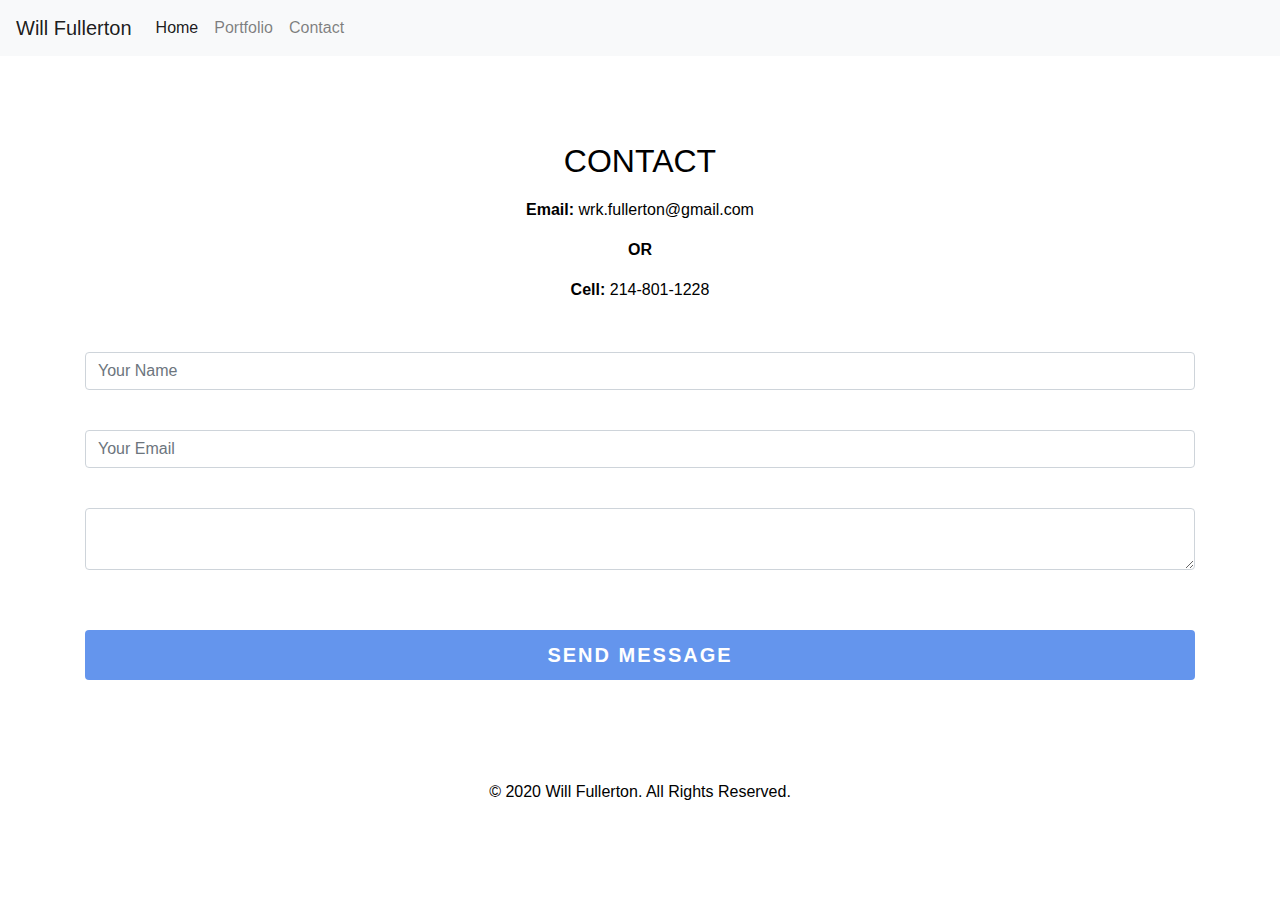
<file: contact.html>
<!DOCTYPE html>
<html lang="en">
<head>
    <meta charset="UTF-8">
    <meta name="viewport" content="width=device-width, initial-scale=1.0">
  <!-- Main CSS File -->
  <link rel="stylesheet" type="text/css" href="Assets/main.css">
  <!-- Boostrap CSS -->
  <link rel="stylesheet" href="https://stackpath.bootstrapcdn.com/bootstrap/4.4.1/css/bootstrap.min.css">
  <!-- Boostrap Font Awesome Icons CSS -->
</head>
<body>
  <!-- Navigation Bar -->
  <nav class="navbar navbar-expand-lg navbar-light bg-light">
    <a class="navbar-brand" href="index.html">Will Fullerton</a>
    <button class="navbar-toggler" type="button" data-toggle="collapse" data-target="#navbarNav" aria-controls="navbarNav" aria-expanded="false" aria-label="Toggle navigation">
      <span class="navbar-toggler-icon"></span>
    </button>
    <div class="collapse navbar-collapse" id="navbarNav">
      <ul class="navbar-nav">
        <li class="nav-item active">
          <a class="nav-link" href="index.html">Home <span class="sr-only">(current)</span></a>
        </li>
        <li class="nav-item">
            <a class="nav-link" href="portfolio.html">Portfolio</a>
          </li>
        <li class="nav-item">
          <a class="nav-link" href="contact.html">Contact</a>
        </li>
      </ul>
    </div>
  </nav>
  <!-- MAIN CONTENT -->
  <div class="container">
	<div class="contact-title">
	<h1>Contact</h1>
  </div>	
  <div>
    <br>
    <p><strong>Email:</strong> wrk.fullerton@gmail.com</p>
    <p><strong>OR</strong></p>
    <p><strong>Cell:</strong> 214-801-1228</p>
    
  </div>
	<div class="contact-form">
        <form id="contact-form" method="post" action="contact-form-handler.php">
            <input name="name" type="type" class="form-control" placeholder="Your Name" required> <br>
            <input name="email" type="email" class="form-control" placeholder="Your Email" required> <br>
            <textarea name="message" class="form-control" placeholder="Message" row="4" required> </textarea> <br>
            <input type="submit" class="form-control submit" value="SEND MESSAGE">
        </form>
    </div>
<!-- Bootstrap Javascript Bundle -->
<script src="https://code.jquery.com/jquery-3.3.1.slim.min.js" integrity="sha384-q8i/X+965DzO0rT7abK41JStQIAqVgRVzpbzo5smXKp4YfRvH+8abtTE1Pi6jizo" crossorigin="anonymous"></script>
<script src="https://cdnjs.cloudflare.com/ajax/libs/popper.js/1.14.7/umd/popper.min.js" integrity="sha384-UO2eT0CpHqdSJQ6hJty5KVphtPhzWj9WO1clHTMGa3JDZwrnQq4sF86dIHNDz0W1" crossorigin="anonymous"></script>
<script src="https://stackpath.bootstrapcdn.com/bootstrap/4.3.1/js/bootstrap.min.js" integrity="sha384-JjSmVgyd0p3pXB1rRibZUAYoIIy6OrQ6VrjIEaFf/nJGzIxFDsf4x0xIM+B07jRM" crossorigin="anonymous"></script>
<!-- Footer -->
<footer class="footer">
    <div class="container">
      <p>&copy; 2020 Will Fullerton. All Rights Reserved.</p>
    </div>
  </footer>
</body>
</html>
</file>
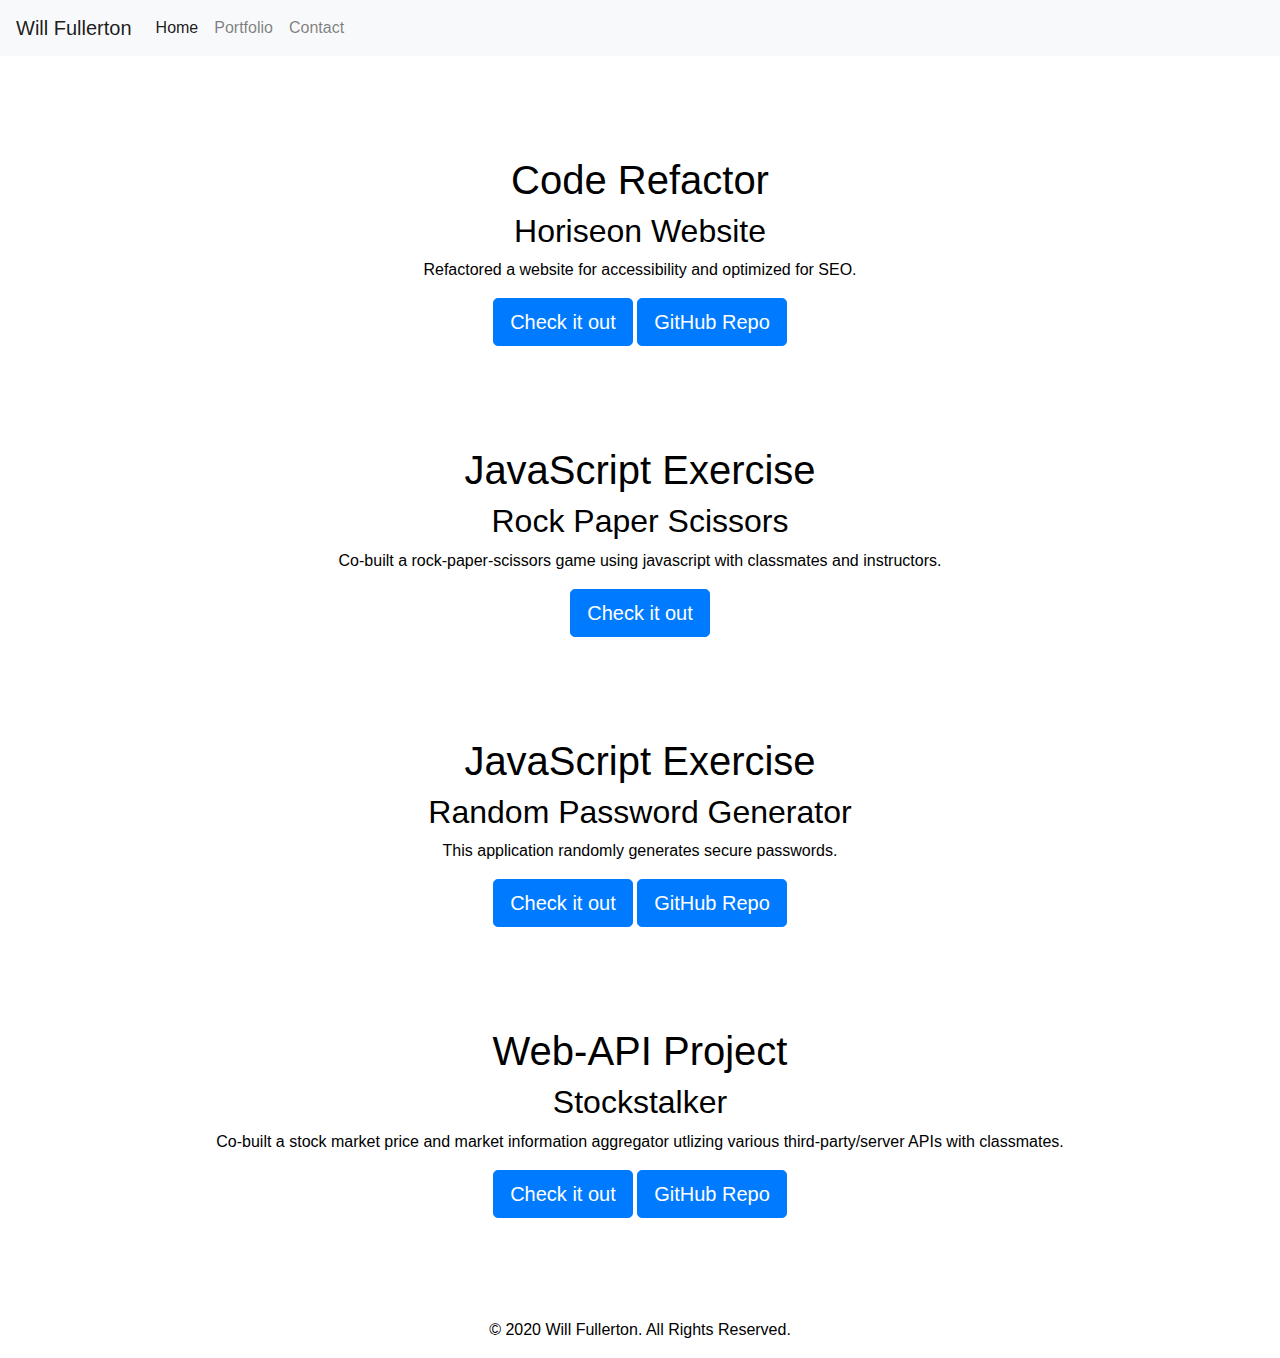
<file: portfolio.html>
<!DOCTYPE html>
<html lang="en">
<head>
    <meta charset="UTF-8">
    <meta name="viewport" content="width=device-width, initial-scale=1, shrink-to-fit=no">
    <title>Portfolio | Assignment</title>
<!-- Main CSS File -->
<link rel="stylesheet" type="text/css" href="Assets/main.css">
<!-- Boostrap CSS -->
<link rel="stylesheet" href="https://stackpath.bootstrapcdn.com/bootstrap/4.4.1/css/bootstrap.min.css">
<!-- Boostrap Font Awesome Icons CSS -->

</head>
<body>
<!-- Navigation Bar -->
<nav class="navbar navbar-expand-lg navbar-light bg-light">
    <a class="navbar-brand" href="index.html">Will Fullerton</a>
    <button class="navbar-toggler" type="button" data-toggle="collapse" data-target="#navbarNav" aria-controls="navbarNav" aria-expanded="false" aria-label="Toggle navigation">
      <span class="navbar-toggler-icon"></span>
    </button>
    <section class="collapse navbar-collapse" id="navbarNav">
      <ul class="navbar-nav">
        <li class="nav-item active">
          <a class="nav-link" href="index.html">Home <span class="sr-only">(current)</span></a>
        </li>
        <li class="nav-item">
            <a class="nav-link" href="portfolio.html">Portfolio</a>
          </li>
        <li class="nav-item">
          <a class="nav-link" href="contact.html">Contact</a>
        </li>
      </ul>
    </section>
  </nav>
<!-- Container 1å -->
<section class="container">
  <div class="row">
    <div class="col-sm">
      <h1 class="bio">Code Refactor</h1>
      <h2>Horiseon Website</h2>
      <p>Refactored a website for accessibility and optimized for SEO.</p>
      <a href="https://wrkfullerton.github.io/horiseon/" type="button" class="btn btn-primary btn-lg">Check it out</a>
      <a href="https://github.com/wrkfullerton/horiseon" type="button" class="btn btn-primary btn-lg">GitHub Repo</a>
    </div>
  </div>      
</section>    
<!-- Container 2 -->
<section class="container">
  <div class="row">
      <div class="col-sm">    
          <h1 class="bio">JavaScript Exercise</h1>
          <h2>Rock Paper Scissors</h2>
          <p>Co-built a rock-paper-scissors game using javascript with classmates and instructors.</p>
          <a href="homework/rps.html" type="button" class="btn btn-primary btn-lg">Check it out</a>
      </div>
  </div>
</section>
<!-- Container 3 -->
<section class="container">
  <div class="row">
      <div class="col-sm">    
          <h1 class="bio">JavaScript Exercise</h1>
          <h2>Random Password Generator</h2>
          <p>This application randomly generates secure passwords.</p>
          <a href="https://wrkfullerton.github.io/Random-Password-Generator/" type="button" class="btn btn-primary btn-lg">Check it out</a>
          <a href="https://github.com/wrkfullerton/Random-Password-Generator" type="button" class="btn btn-primary btn-lg">GitHub Repo</a>
      </div>
  </div>
</section>
<!-- Container 4 -->
<section class="container">
  <div class="row">
      <div class="col-sm">    
          <h1 class="bio">Web-API Project</h1>
          <h2>Stockstalker</h2>
          <p>Co-built a stock market price and market information aggregator utlizing various third-party/server APIs with classmates.</p>
          <a href="https://wrkfullerton.github.io/StockStalker/" type="button" class="btn btn-primary btn-lg">Check it out</a>
          <a href="https://github.com/wrkfullerton/StockStalker" type="button" class="btn btn-primary btn-lg">GitHub Repo</a>
      </div>
  </div>
</section>
<!-- Bootstrap Javascript Bundle -->
<script src="https://code.jquery.com/jquery-3.3.1.slim.min.js" integrity="sha384-q8i/X+965DzO0rT7abK41JStQIAqVgRVzpbzo5smXKp4YfRvH+8abtTE1Pi6jizo" crossorigin="anonymous"></script>
<script src="https://cdnjs.cloudflare.com/ajax/libs/popper.js/1.14.7/umd/popper.min.js" integrity="sha384-UO2eT0CpHqdSJQ6hJty5KVphtPhzWj9WO1clHTMGa3JDZwrnQq4sF86dIHNDz0W1" crossorigin="anonymous"></script>
<script src="https://stackpath.bootstrapcdn.com/bootstrap/4.3.1/js/bootstrap.min.js" integrity="sha384-JjSmVgyd0p3pXB1rRibZUAYoIIy6OrQ6VrjIEaFf/nJGzIxFDsf4x0xIM+B07jRM" crossorigin="anonymous"></script>

<!-- Footer -->
<footer class="footer">
    <div class="container">
      <p>&copy; 2020 Will Fullerton. All Rights Reserved.</p>
    </div>
  </footer>
</body>
</html>
</file>
<file: Assets/main.css>
/* Optimized for mobile */
.selector-for-some-widget {
    box-sizing: content-box;
  }
/*  Responsive Layout */

/* Responsive Images */
@charset "UTF-8";


/* ABOUT */
body{
	text-align: center;
	background: #fff;
	font-family: sans-serif;		
}

.container
{
	margin-top: 100px;
	color: black;
	text-align: center;
	width: 600px;
	margin-bottom: 16px;
}
/* PORTFOLIO CSS */

/* CONTACT CSS */
.contact-title
{
	margin-top: 100px;
	color: black;
    text-transform: uppercase;
    text-align: center;
}
.contact-title h1 {
	font-size: 32px;
	line-height: 10px;
}
.contact-title h2 {
	font-size: 16px;
}
form
{
	margin-top: 50px;
}

.form-control
{
	width: 600px;
	background: transparent;
	border: none;
	outline: none;
	border-bottom: 1px solid gray;
	color: black;
	font-size: 18px;
	margin-bottom: 16px;
}
 
input
{
	height: 45px;
}

form .submit 
{
	background: cornflowerblue;
	border-color: transparent;
	color: #fff;
	font-size: 20px;
	font-weight: bold;
	letter-spacing: 2px;
	height: 50px;
	margin-top: 20px;	
}

form .submit:hover
{
	background-color: #777;
	cursor: pointer;
}
/* Image */
.bio
{
	border-radius: 50%;
}

/* video */
 {
	width: 100%;
	height: auto;
  }
/* FOOTER */

footer
{
    background-color: ##F6F7F9;
}
</file>
